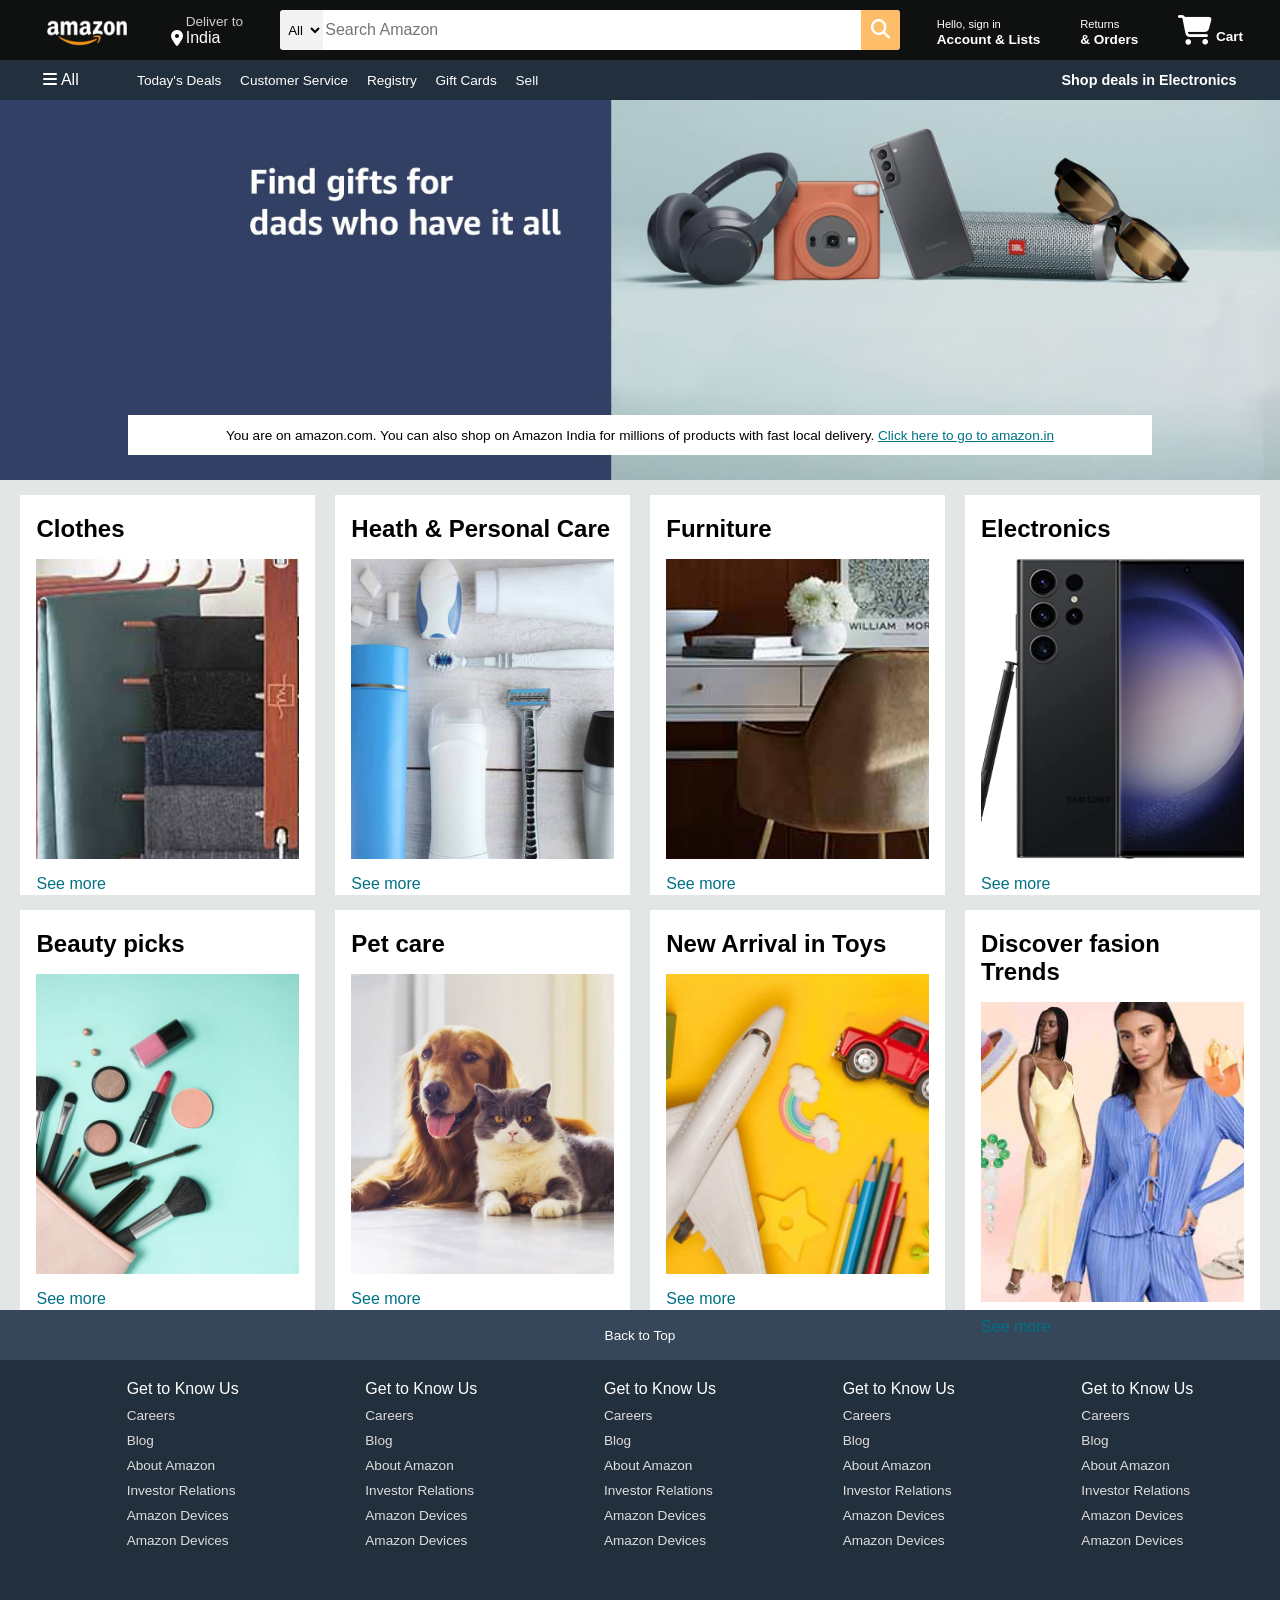
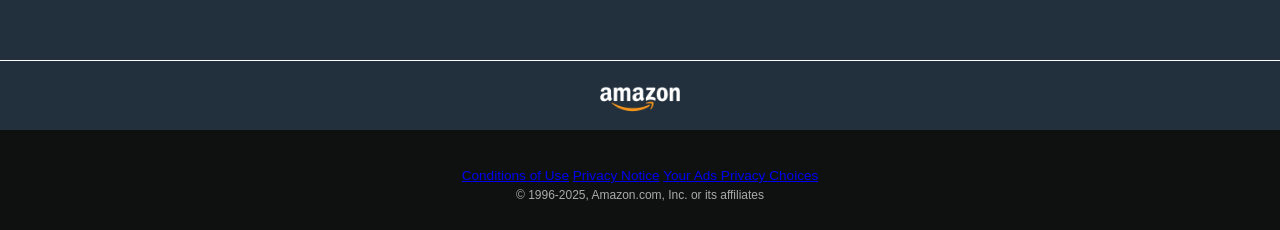
<file: project/index.html>
<!DOCTYPE html>
<html lang="en">
<head>
    <meta charset="UTF-8">
    <meta name="viewport" content="width=device-width, initial-scale=1.0">
    <title>Amazon</title>
    <link rel="stylesheet" href="https://cdnjs.cloudflare.com/ajax/libs/font-awesome/6.5.1/css/all.min.css">
    <link rel="stylesheet" href="style.css">
</head>
<body>
    <!-- Header / Navbar -->
    <header>
        <div class="navbar">
            <div class="nav-logo border">
                <div class="logo"></div>
            </div>

            <div class="nav-address border">
                <p class="add-first">Deliver to</p>
                <div class="add-icon">
                    <i class="fa-solid fa-location-dot"></i>
                    <p class="add-second">India</p>
                </div>
            </div>

            <div class="nav-search">
                <select class="search-select">
                    <option>All</option>
                </select>
                <input placeholder="Search Amazon" class="search-input">
                <div class="search-icon">
                    <i class="fa-solid fa-magnifying-glass"></i>
                </div>
            </div>

            <div class="nav-signin border">
                <p><span>Hello, sign in</span></p>
                <p class="nav-second">Account & Lists</p>
            </div>

            <div class="nav-return border">
                <p><span>Returns</span></p>
                <p class="nav-second">& Orders</p>
            </div>

            <div class="nav-cart border"> 
                <i class="fa-solid fa-cart-shopping"></i>
                Cart
            </div>
        </div>

        <!-- Panel -->
        <div class="panel">
            <div class="panel-all">
                <i class="fa-solid fa-bars"></i>
                All
            </div>

            <div class="panel-ops">
                <p>Today's Deals</p>
                <p>Customer Service</p>
                <p>Registry</p>
                <p>Gift Cards</p>
                <p>Sell</p>
            </div>

            <div class="panel-deals">
                Shop deals in Electronics
            </div>
        </div>
    </header>

    <!-- Hero Section -->
    <div class="hero-section">
        <div class="hero-msg">
            <p>
                You are on amazon.com. You can also shop on Amazon India for millions of products with fast local delivery. 
                <a href="#">Click here to go to amazon.in</a>
            </p>
        </div>
    </div>

    <!-- Shop Section -->
    <div class="shop-section">
        <div class="box box1">
            <div class="box-content">
                <h2>Clothes</h2>
                <div class="box-img" style="background-image: url('box1_image.jpg');"></div>
                <p>See more</p>
            </div>
        </div>

        <div class="box box2">
            <div class="box-content">
                <h2>Heath & Personal Care</h2>
                <div class="box-img" style="background-image: url('box2_image.jpg');"></div>
                <p>See more</p>
            </div>
        </div>

        <div class="box box3">
            <div class="box-content">
                <h2>Furniture</h2>
                <div class="box-img" style="background-image: url('box3_image.jpg');"></div>
                <p>See more</p>
            </div>
        </div>

        <div class="box box4">
            <div class="box-content">
                <h2>Electronics</h2>
                <div class="box-img" style="background-image: url('box4_image.jpg');"></div>
                <p>See more</p>
            </div>
        </div>
    </div>

    <!-- Second Row -->
    <div class="shop-section">
        <div class="box box5">
            <div class="box-content">
                <h2>Beauty picks</h2>
                <div class="box-img" style="background-image: url('box5_image.jpg');"></div>
                <p>See more</p>
            </div>
        </div>

        <div class="box box6">
            <div class="box-content">
                <h2>Pet care</h2>
                <div class="box-img" style="background-image: url('box6_image.jpg');"></div>
                <p>See more</p>
            </div>
        </div>

        <div class="box box7">
            <div class="box-content">
                <h2>New Arrival in Toys</h2>
                <div class="box-img" style="background-image: url('box7_image.jpg');"></div>
                <p>See more</p>
            </div>
        </div>

        <div class="box box8">
            <div class="box-content">
                <h2>Discover fasion Trends </h2>
                <div class="box-img" style="background-image: url('box8_image.jpg');"></div>
                <p>See more</p>
            </div>
        </div>
    </div>

    <footer>
        <div class="foot-panel1">
            Back to Top
        </div>

        <div class="foot-panel2">
            <ul>
                <P>Get to Know Us</P>
                <a>Careers</a>
                <a>Blog</a>
                <a>About Amazon</a>
                <a>Investor Relations</a>
                <a>Amazon Devices</a>
                <a>Amazon Devices</a>

            </ul>

            <ul>
                <P>Get to Know Us</P>
                <a>Careers</a>
                <a>Blog</a>
                <a>About Amazon</a>
                <a>Investor Relations</a>
                <a>Amazon Devices</a>
                <a>Amazon Devices</a>

            </ul>

            <ul>
                <P>Get to Know Us</P>
                <a>Careers</a>
                <a>Blog</a>
                <a>About Amazon</a>
                <a>Investor Relations</a>
                <a>Amazon Devices</a>
                <a>Amazon Devices</a>

            </ul>

            <ul>
                <P>Get to Know Us</P>
                <a>Careers</a>
                <a>Blog</a>
                <a>About Amazon</a>
                <a>Investor Relations</a>
                <a>Amazon Devices</a>
                <a>Amazon Devices</a>

            </ul>

            <ul>
                <P>Get to Know Us</P>
                <a>Careers</a>
                <a>Blog</a>
                <a>About Amazon</a>
                <a>Investor Relations</a>
                <a>Amazon Devices</a>
                <a>Amazon Devices</a>

            </ul>
        </div>

        <div class="foot-panel3">
    <div class="foot-logo"></div>  <!-- renamed to foot-logo to avoid navbar conflict -->
</div>

<div class="foot-panel4">
    <div class="pages">
        <a href="#">Conditions of Use</a>
        <a href="#">Privacy Notice</a>
        <a href="#">Your Ads Privacy Choices</a>
    </div>
    <div class="copyright">
        © 1996-2025, Amazon.com, Inc. or its affiliates
    </div>
</div>

    </div>
    </footer>

</body>
</html>
</file>
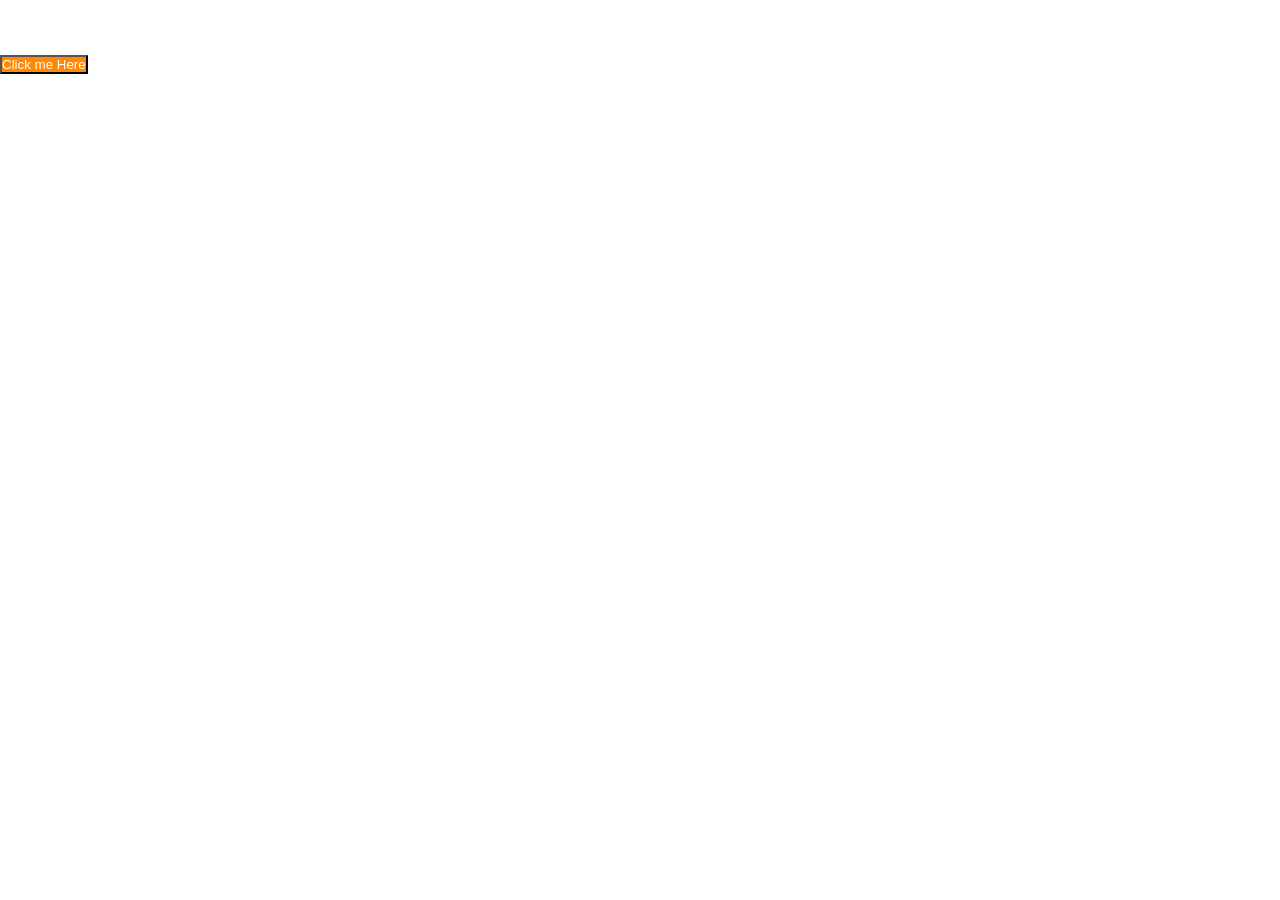
<file: index1.html>
<!DOCTYPE html>
<html lang="en">
<head>
    <meta charset="UTF-8">
    <meta name="viewport" content="width=device-width, initial-scale=1.0">
    <title>Document</title>
    <link rel="stylesheet" href="style.css">
</head>
<body>
    <h1>hello i am pratik </h1>
    <p>snaka educational trust</p>
    <button>Click me Here</button>
    <p id="one"> Lorem ipsum dolor sit amet, consectetur adipisicing elit. Iste perspiciatis optio sint repellendus nemo voluptas eos. Tenetur veritatis aperiam praesentium id. Dolor placeat quos autem sunt magnam numquam ipsam totam. </p>
    <a href= "https://www.google.com">click me </a>
    <p id="two" Lorem ipsum dolor sit amet consectetur adipisicing elit. Vero, dolorem nulla vitae porro temporibus delectus ut numquam, mollitia nam ab provident iste laudantium sequi harum tempore veritatis sint blanditiis explicabo?
    Sed praesentium natus, nemo, vero expedita sequi deleniti aspernatur architecto officiis laudantium tenetur voluptate sit, voluptas fugiat! Ipsum aspernatur nesciunt voluptatem facere? Quis impedit, tempora laboriosam libero deserunt quisquam neque!
    Reprehenderit at autem consequatur ut, unde error quas quisquam blanditiis. Libero facere, corrupti asperiores ipsum, distinctio assumenda illum voluptate magni consequatur qui sapiente velit iure? Facilis labore fuga sapiente quas.</p>
</body>
</html>
</file>
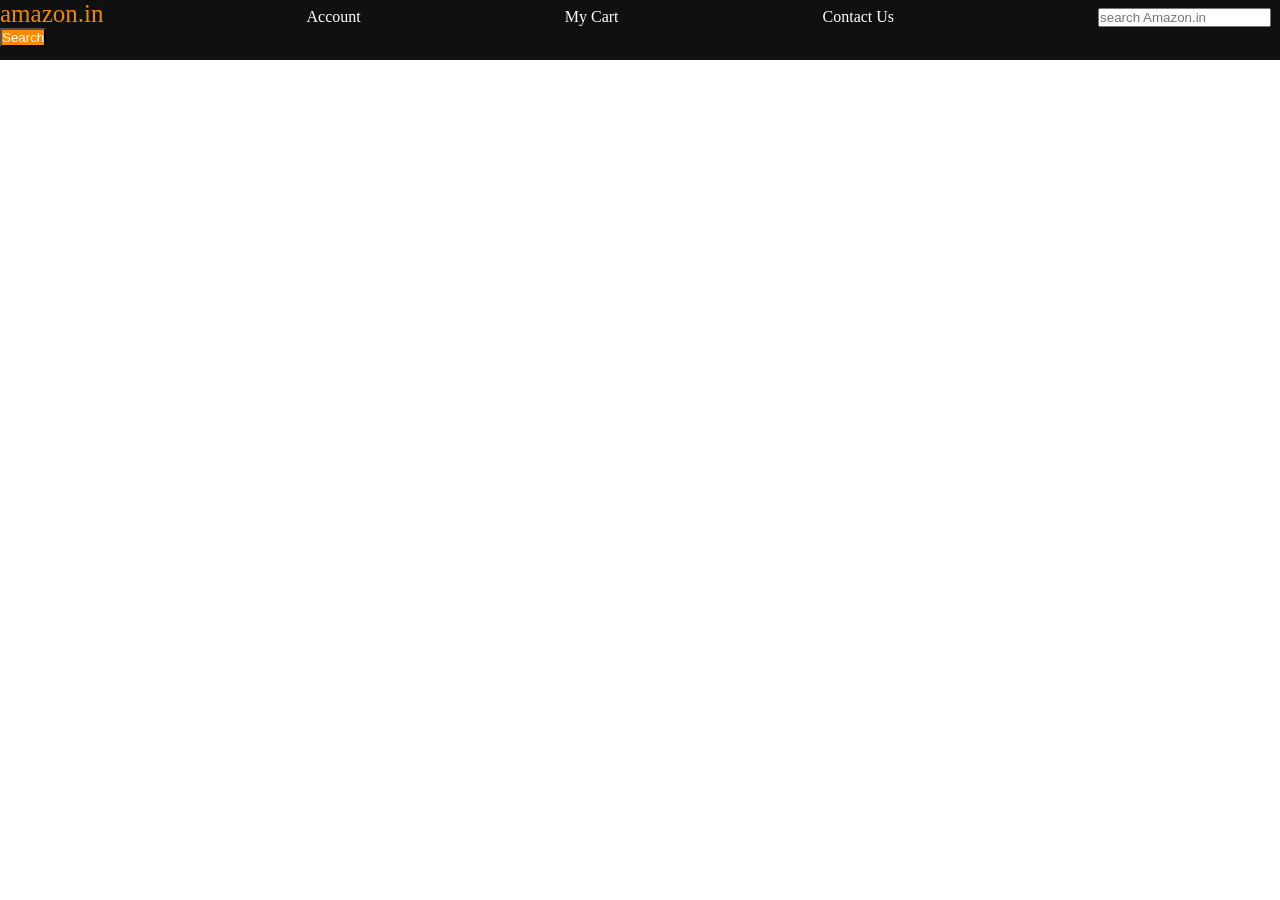
<file: navbar.html>
<!DOCTYPE html>
<html lang="en">
<head>
    <meta charset="UTF-8">
    <meta name="viewport" content="width=device-width, initial-scale=1.0">
    <title>Document</title>
    <link rel="stylesheet" href="style.css">
</head>
<body>
   <div id="navbar"> 
    <a id="logo">amazon.in</a>
    <a href="#">Account</a>
    <a href="#">My Cart</a>
    <a href="#">Contact Us</a>
   <input placeholder="search Amazon.in">
   <button>Search</button>
   </div>

</html>
</file>
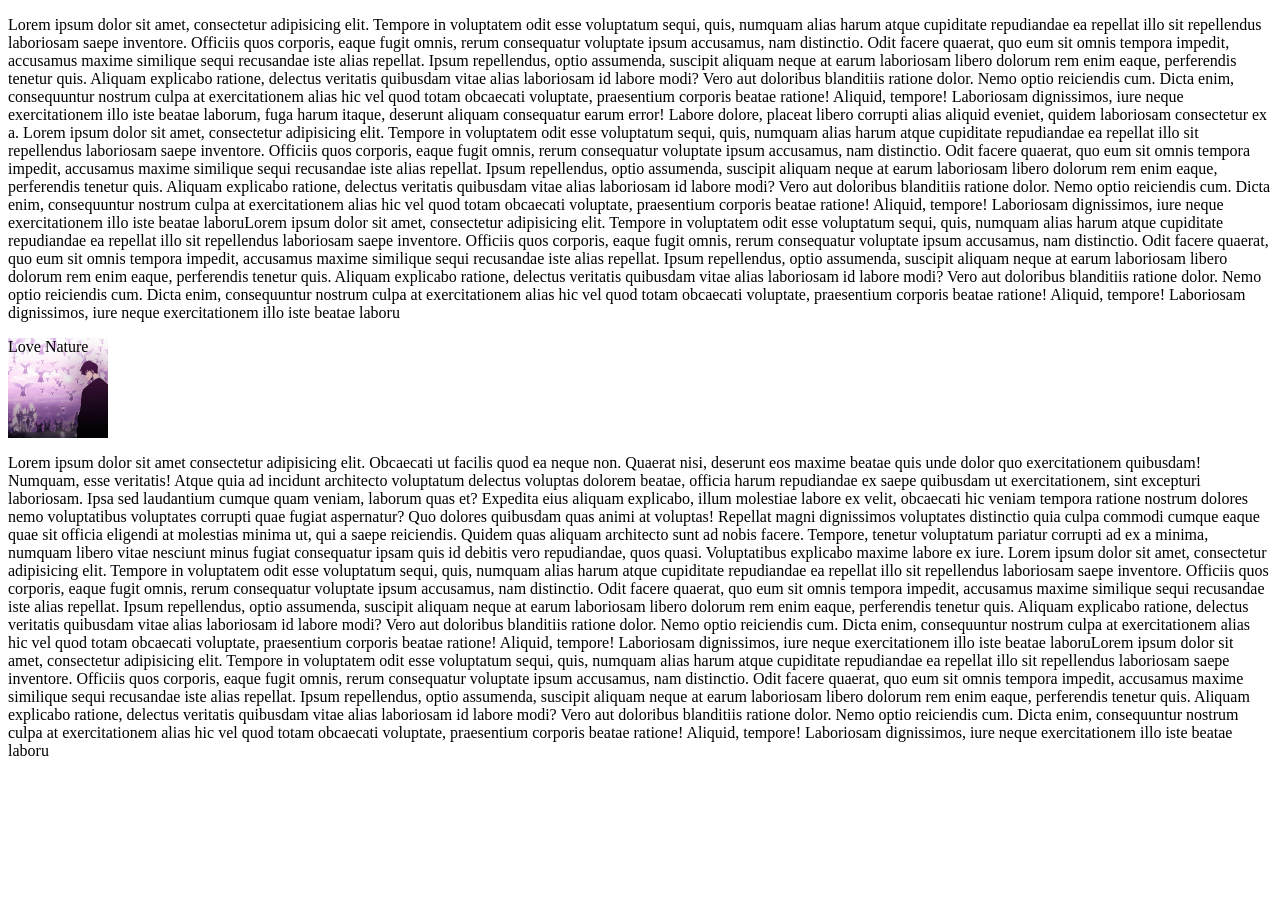
<file: practice.html>
<!DOCTYPE html>
<html lang="en">
<head>
    <meta charset="UTF-8">
    <meta name="viewport" content="width=device-width, initial-scale=1.0">
    <title>Document</title>
    <link rel="stylesheet" href="style1.css">
</head>
<body>
    <p>Lorem ipsum dolor sit amet, consectetur adipisicing elit. Tempore in voluptatem odit esse voluptatum sequi, quis, numquam alias harum atque cupiditate repudiandae ea repellat illo sit repellendus laboriosam saepe inventore.
    Officiis quos corporis, eaque fugit omnis, rerum consequatur voluptate ipsum accusamus, nam distinctio. Odit facere quaerat, quo eum sit omnis tempora impedit, accusamus maxime similique sequi recusandae iste alias repellat.
    Ipsum repellendus, optio assumenda, suscipit aliquam neque at earum laboriosam libero dolorum rem enim eaque, perferendis tenetur quis. Aliquam explicabo ratione, delectus veritatis quibusdam vitae alias laboriosam id labore modi?
    Vero aut doloribus blanditiis ratione dolor. Nemo optio reiciendis cum. Dicta enim, consequuntur nostrum culpa at exercitationem alias hic vel quod totam obcaecati voluptate, praesentium corporis beatae ratione! Aliquid, tempore!
    Laboriosam dignissimos, iure neque exercitationem illo iste beatae laborum, fuga harum itaque, deserunt aliquam consequatur earum error! Labore dolore, placeat libero corrupti alias aliquid eveniet, quidem laboriosam consectetur ex a.
Lorem ipsum dolor sit amet, consectetur adipisicing elit. Tempore in voluptatem odit esse voluptatum sequi, quis, numquam alias harum atque cupiditate repudiandae ea repellat illo sit repellendus laboriosam saepe inventore.
    Officiis quos corporis, eaque fugit omnis, rerum consequatur voluptate ipsum accusamus, nam distinctio. Odit facere quaerat, quo eum sit omnis tempora impedit, accusamus maxime similique sequi recusandae iste alias repellat.
    Ipsum repellendus, optio assumenda, suscipit aliquam neque at earum laboriosam libero dolorum rem enim eaque, perferendis tenetur quis. Aliquam explicabo ratione, delectus veritatis quibusdam vitae alias laboriosam id labore modi?
    Vero aut doloribus blanditiis ratione dolor. Nemo optio reiciendis cum. Dicta enim, consequuntur nostrum culpa at exercitationem alias hic vel quod totam obcaecati voluptate, praesentium corporis beatae ratione! Aliquid, tempore!
    Laboriosam dignissimos, iure neque exercitationem illo iste beatae laboruLorem ipsum dolor sit amet, consectetur adipisicing elit. Tempore in voluptatem odit esse voluptatum sequi, quis, numquam alias harum atque cupiditate repudiandae ea repellat illo sit repellendus laboriosam saepe inventore.
    Officiis quos corporis, eaque fugit omnis, rerum consequatur voluptate ipsum accusamus, nam distinctio. Odit facere quaerat, quo eum sit omnis tempora impedit, accusamus maxime similique sequi recusandae iste alias repellat.
    Ipsum repellendus, optio assumenda, suscipit aliquam neque at earum laboriosam libero dolorum rem enim eaque, perferendis tenetur quis. Aliquam explicabo ratione, delectus veritatis quibusdam vitae alias laboriosam id labore modi?
    Vero aut doloribus blanditiis ratione dolor. Nemo optio reiciendis cum. Dicta enim, consequuntur nostrum culpa at exercitationem alias hic vel quod totam obcaecati voluptate, praesentium corporis beatae ratione! Aliquid, tempore!
    Laboriosam dignissimos, iure neque exercitationem illo iste beatae laboru</p>
    <div>Love Nature</div>
    <p>Lorem ipsum dolor sit amet consectetur adipisicing elit. Obcaecati ut facilis quod ea neque non. Quaerat nisi, deserunt eos maxime beatae quis unde dolor quo exercitationem quibusdam! Numquam, esse veritatis!
    Atque quia ad incidunt architecto voluptatum delectus voluptas dolorem beatae, officia harum repudiandae ex saepe quibusdam ut exercitationem, sint excepturi laboriosam. Ipsa sed laudantium cumque quam veniam, laborum quas et?
    Expedita eius aliquam explicabo, illum molestiae labore ex velit, obcaecati hic veniam tempora ratione nostrum dolores nemo voluptatibus voluptates corrupti quae fugiat aspernatur? Quo dolores quibusdam quas animi at voluptas!
    Repellat magni dignissimos voluptates distinctio quia culpa commodi cumque eaque quae sit officia eligendi at molestias minima ut, qui a saepe reiciendis. Quidem quas aliquam architecto sunt ad nobis facere.
    Tempore, tenetur voluptatum pariatur corrupti ad ex a minima, numquam libero vitae nesciunt minus fugiat consequatur ipsam quis id debitis vero repudiandae, quos quasi. Voluptatibus explicabo maxime labore ex iure.
Lorem ipsum dolor sit amet, consectetur adipisicing elit. Tempore in voluptatem odit esse voluptatum sequi, quis, numquam alias harum atque cupiditate repudiandae ea repellat illo sit repellendus laboriosam saepe inventore.
    Officiis quos corporis, eaque fugit omnis, rerum consequatur voluptate ipsum accusamus, nam distinctio. Odit facere quaerat, quo eum sit omnis tempora impedit, accusamus maxime similique sequi recusandae iste alias repellat.
    Ipsum repellendus, optio assumenda, suscipit aliquam neque at earum laboriosam libero dolorum rem enim eaque, perferendis tenetur quis. Aliquam explicabo ratione, delectus veritatis quibusdam vitae alias laboriosam id labore modi?
    Vero aut doloribus blanditiis ratione dolor. Nemo optio reiciendis cum. Dicta enim, consequuntur nostrum culpa at exercitationem alias hic vel quod totam obcaecati voluptate, praesentium corporis beatae ratione! Aliquid, tempore!
    Laboriosam dignissimos, iure neque exercitationem illo iste beatae laboruLorem ipsum dolor sit amet, consectetur adipisicing elit. Tempore in voluptatem odit esse voluptatum sequi, quis, numquam alias harum atque cupiditate repudiandae ea repellat illo sit repellendus laboriosam saepe inventore.
    Officiis quos corporis, eaque fugit omnis, rerum consequatur voluptate ipsum accusamus, nam distinctio. Odit facere quaerat, quo eum sit omnis tempora impedit, accusamus maxime similique sequi recusandae iste alias repellat.
    Ipsum repellendus, optio assumenda, suscipit aliquam neque at earum laboriosam libero dolorum rem enim eaque, perferendis tenetur quis. Aliquam explicabo ratione, delectus veritatis quibusdam vitae alias laboriosam id labore modi?
    Vero aut doloribus blanditiis ratione dolor. Nemo optio reiciendis cum. Dicta enim, consequuntur nostrum culpa at exercitationem alias hic vel quod totam obcaecati voluptate, praesentium corporis beatae ratione! Aliquid, tempore!
    Laboriosam dignissimos, iure neque exercitationem illo iste beatae laboru</p>
  
</html>
</file>
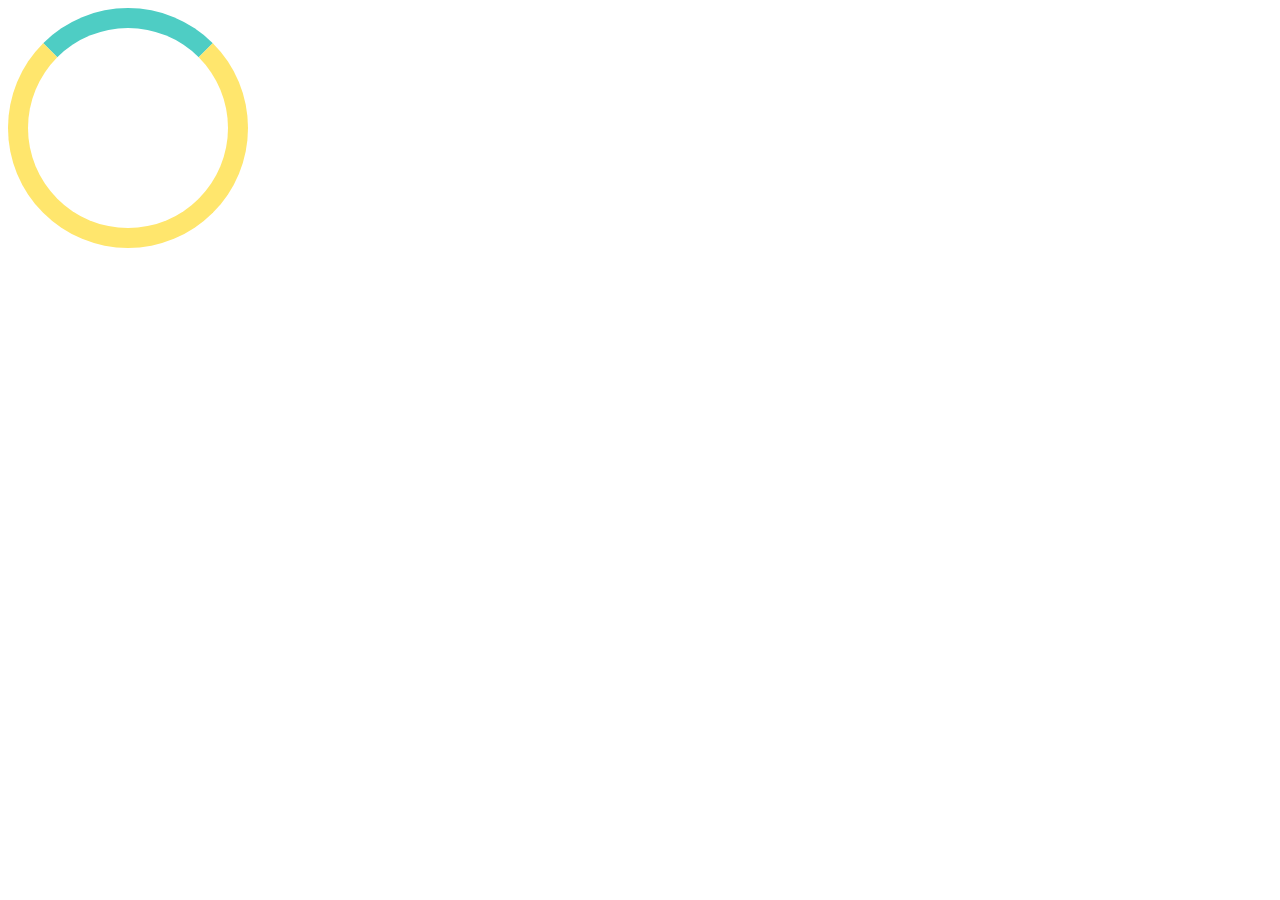
<file: practuce1.html>
<!DOCTYPE html>
<html lang="en">
<head>
    <meta charset="UTF-8">
    <meta name="viewport" content="width=device-width, initial-scale=1.0">
    <title>Document</title>
    <link rel="stylesheet" href="style2.css">
</head>
<body>
  <div class="loader"></div>
    <body>

</html>
</file>
<file: project/style.css>
* {
    margin: 0;
    font-family: Arial;
    box-sizing: border-box; /* ✅ fixed */
}

.navbar {
    height: 60px;
    background-color: #0f1111;
    color: white;
    display: flex;
    align-items: center;
    justify-content: space-evenly;
}

.nav-logo {
    height: 50px;
    width: 100px;
}

.logo {
    background-image: url("image.png");
    background-size: cover;
    background-position: center;
    height: 50px;
    width: 100px;
}

.border {
    border: 1.5px solid transparent;
    padding: 2px; /* ✅ gives space for hover border */
}

.border:hover {
    border: 1.5px solid white;
    cursor: pointer; /* ✅ makes it clickable like Amazon */
}

/* box2 */
.add-first {
    color: #cccccc;
    font-size: 0.85rem;
    margin-left: 15px;
}

.add-second {
    font-size: 1rem;
    margin-left: 3px;
}

.add-icon {
    display: flex;
    align-items: center;
}

/* box3 */
.nav-search {
    display: flex;
    justify-content: space-evenly;
    background-color: pink;
    width: 620px;
    height: 40px;
    border-radius: 3px;
    overflow: hidden; /* ✅ fixes border-radius issue */
}

.search-select {
    background-color: #f3f3f3;
    width: 50px;
    text-align: center;
    border-top-left-radius: 4px;
    border-bottom-left-radius: 4px; /* ✅ fixed */
    border: none;
}

.search-input {
    width: 100%;
    font-size: 1rem;
    border: none;
    outline: none; /* ✅ removes blue outline */
}

.search-icon {
    width: 45px;
    display: flex; /* ✅ fixed */
    justify-content: center;
    align-items: center;
    font-size: 1.2rem;
    background-color: #febd68;
    border-top-right-radius: 4px;
    border-bottom-right-radius: 4px;
}

.nav-search:hover {
    border: 2px solid orange;
}

/* box4 */
span {
    font-size: 0.7rem;
}

.nav-second {
    font-size: 0.85rem;
    font-weight: 700;
}

/* box6 */
.nav-cart i {
    font-size: 30px;
}

.nav-cart {
    font-size: 0.85rem;
    font-weight: 700;
}

/* panel */
.panel {
    height: 40px;
    background-color: #222f3d;
    display: flex;
    color: white;
    align-items: center;
    justify-content: space-evenly;
}

.panel-ops p {
    display: inline;
    margin-left: 15px;
}

.panel-ops {
    width: 70%;
    font-size: 0.85rem;
}

.panel-deals {
    font-size: 0.9rem;
    font-weight: 700;
}

/* hero section */
.hero-section {
    background-image: url("hero_image.jpg");
    background-size: cover;
    height: 380px;
    display: flex;
    justify-content: center;
    align-items: flex-end;
}

.hero-msg {
    background-color: white;
    color: black;
    height: 40px;
    display: flex;
    justify-content: center;
    align-items: center;
    font-size: 0.85rem;
    width: 80%;
    margin-bottom: 25px;
}

.hero-msg a {
    color: #007185;
}

/* shop section */
.shop-section {
    display: flex;
    flex-wrap: wrap;
    justify-content: space-evenly;
    background-color: #e2e7e6;
}

.box {
    height: 400px;
    width: 23%;
    background-color: white;
    padding: 20px 0px 15px;
    margin-top: 15px;
}

.box-img {
    height: 300px;
    background-size: cover;
    background-position: center; /* ✅ image centered */
    margin-top: 1rem;
    margin-bottom: 1rem;
}

.box-content {
    margin-left: 1rem;
    margin-right: 1rem;
}

.box-content p {
    color: #007185;
}


/* footer */
.foot-panel1 {
    background-color: #37475a;
    color: white;
    height: 50px;
    display: flex;              /* added */
    justify-content: center;
    align-items: center;
    font-size: 0.85rem;         /* fixed */
}

.foot-panel2 {
    background-color: #222f3d;
    color: white;
    height: 300px;
    display: flex;
    justify-content: space-evenly;
}

ul {
    margin-top: 20px;
}

ul a {
    display: block;
    font-size: 0.85rem;
    margin-top: 10px;
    color: #dddddd;
    text-decoration: none;      /* optional (removes underline) */
}

.foot-panel3 {
    background-color: #222f3d;
    color: white;
    border-top: 0.5px solid white;
    height: 70px;
    display: flex;
    justify-content: center;
    align-items: center;
}

/* renamed to avoid navbar logo conflict */
.foot-logo {
    background-image: url("image.png");
    background-size: cover;
    height: 50px;
    width: 100px;
}

.foot-panel4 {
    background-color: #0f1111;
    color: white;
    height: 100px;
    display: flex;
    flex-direction: column;   /* ensures pages & copyright stack */
    justify-content: center;
    align-items: center;
    text-align: center;
}

.pages {
    padding-top: 10px;
    font-size: 0.85rem;
}

.copyright {
    padding-top: 5px;
    font-size: 0.75rem;
    color: #aaaaaa;           /* lighter text */
}
</file>
<file: style.css>
*{ 
    padding: 0;
    margin: 0;
    color: white;
}

#navbar {
    height: 60px;
    background-color: #0f1111;
}
button{
    background-color: #ff8804;
}

#logo{
    color: #f08804;
    font-size: 25px;
}
a{
    margin-right: 200px;
    text-decoration: none;
}
</file>
<file: style1.css>
div{
    height: 100px;
    width: 100px;
    background-image: url(photo.jpg);
    background-size: cover;
     
}
</file>
<file: style2.css>
.loader{
    width: 200px;
    height: 200px;
    border-radius: 50%;
    border: 20px solid #FFE66D;
    border-top: 20px solid #4ECDC4;
    animation: spinanimate 2s ease-in-out 3s infinite normal;

}

@keyframes spinanimate {
    from {
        transform: rotate(0deg);
    }
    to {
        transform: rotate(360deg);
    }
}
</file>
